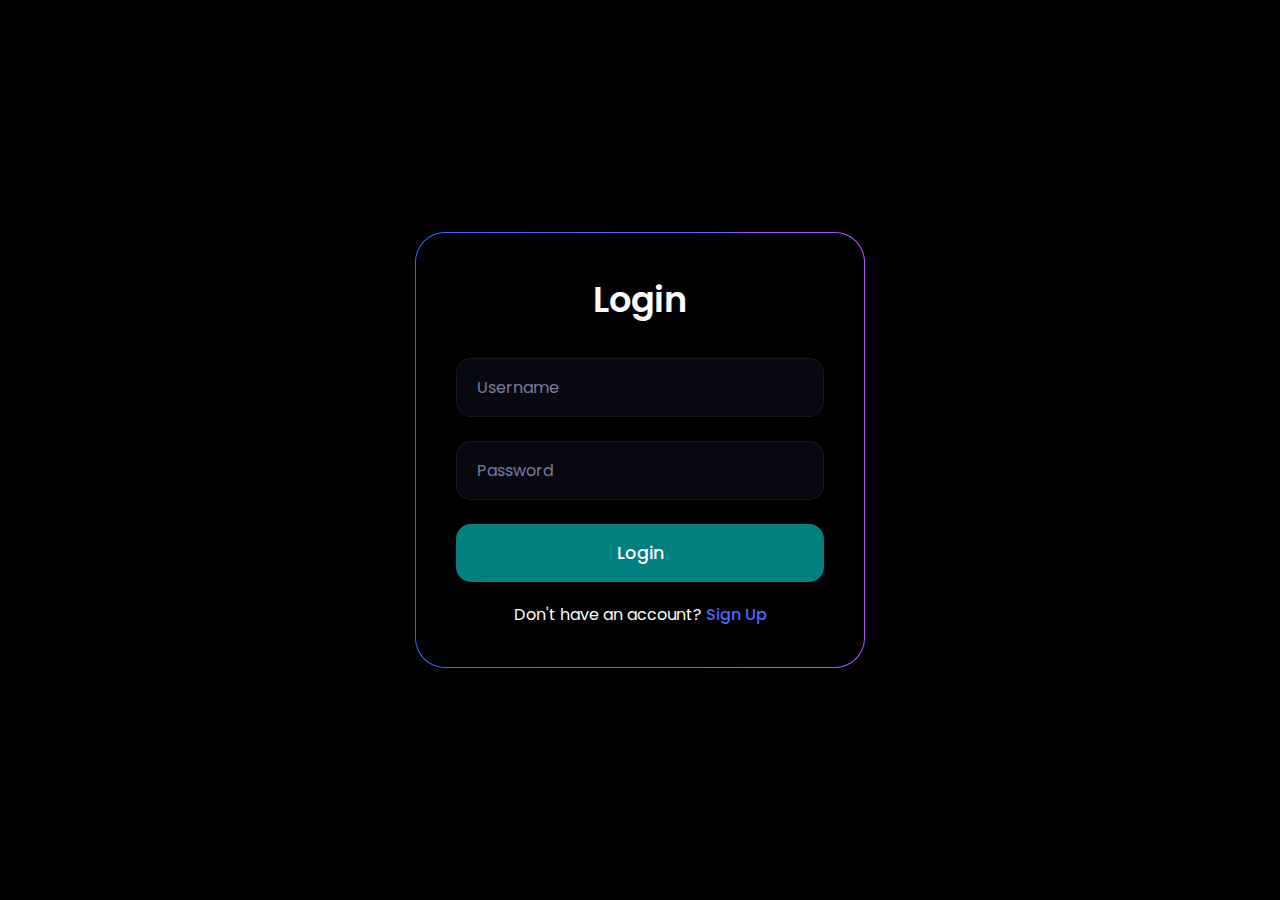
<file: templates/login.html>
<!DOCTYPE html>
<html lang="en">
<head>
    <meta charset="UTF-8">
    <meta name="viewport" content="width=device-width, initial-scale=1.0">
    <title>Login - URL Checker</title>
    <link href="https://fonts.googleapis.com/css2?family=Poppins:wght@400;500;600&display=swap" rel="stylesheet">
    <link rel="stylesheet" href="/static/loginstyle.css">
</head>
<body>
    <div class="container">
        <div class="form-box">
            <h1>Login</h1>
            <div class="message-box" id="message-box"></div>
            <form id="loginForm">
                <div class="input-box">
                    <input type="text" id="username" placeholder="Username" required>
                </div>
                <div class="input-box">
                    <input type="password" id="password" placeholder="Password" required>
                </div>
                <button type="submit" class="submit-btn">Login</button>
            </form>
            <div class="form-link">
                <p>Don't have an account? <a href="#" id="signup-link">Sign Up</a></p>
            </div>
        </div>
    </div>

    <script>
        // Check for session expired notification
        document.addEventListener('DOMContentLoaded', function() {
            const urlParams = new URLSearchParams(window.location.search);
            const sessionExpired = urlParams.get('session_expired');
            const messageBox = document.getElementById('message-box');
            
            if (sessionExpired === 'true') {
                messageBox.textContent = 'You have been logged out because your account was logged in on another device.';
                messageBox.className = 'message-box error';
            }
        });
        
        document.getElementById('signup-link').addEventListener('click', function(e) {
            e.preventDefault();
            window.location.href = '/signup';
        });

        document.getElementById('loginForm').addEventListener('submit', async function(e) {
            e.preventDefault();
            
            const username = document.getElementById('username').value;
            const password = document.getElementById('password').value;
            const messageBox = document.getElementById('message-box');
            
            try {
                const response = await fetch('/login', {
                    method: 'POST',
                    headers: {
                        'Content-Type': 'application/json',
                    },
                    body: JSON.stringify({ username, password })
                });
                
                const data = await response.json();
                
                if (response.ok) {
                    messageBox.textContent = 'Login successful! Redirecting...';
                    messageBox.className = 'message-box success';
                    
                    // Check if a token has expired
                    if (data.token_expired) {
                        // Set a URL parameter to show the token expired notification
                        setTimeout(() => {
                            window.location.href = '/?token_expired=true&time=' + 
                                (data.expiry_date ? encodeURIComponent(data.expiry_date) : '');
                        }, 1500);
                    } else {
                        setTimeout(() => {
                            window.location.href = '/';
                        }, 1500);
                    }
                } else {
                    messageBox.textContent = data.message || 'Login failed. Please check your credentials.';
                    messageBox.className = 'message-box error';
                }
            } catch (error) {
                messageBox.textContent = 'An error occurred. Please try again.';
                messageBox.className = 'message-box error';
            }
        });
    </script>
</body>
</html>
</file>
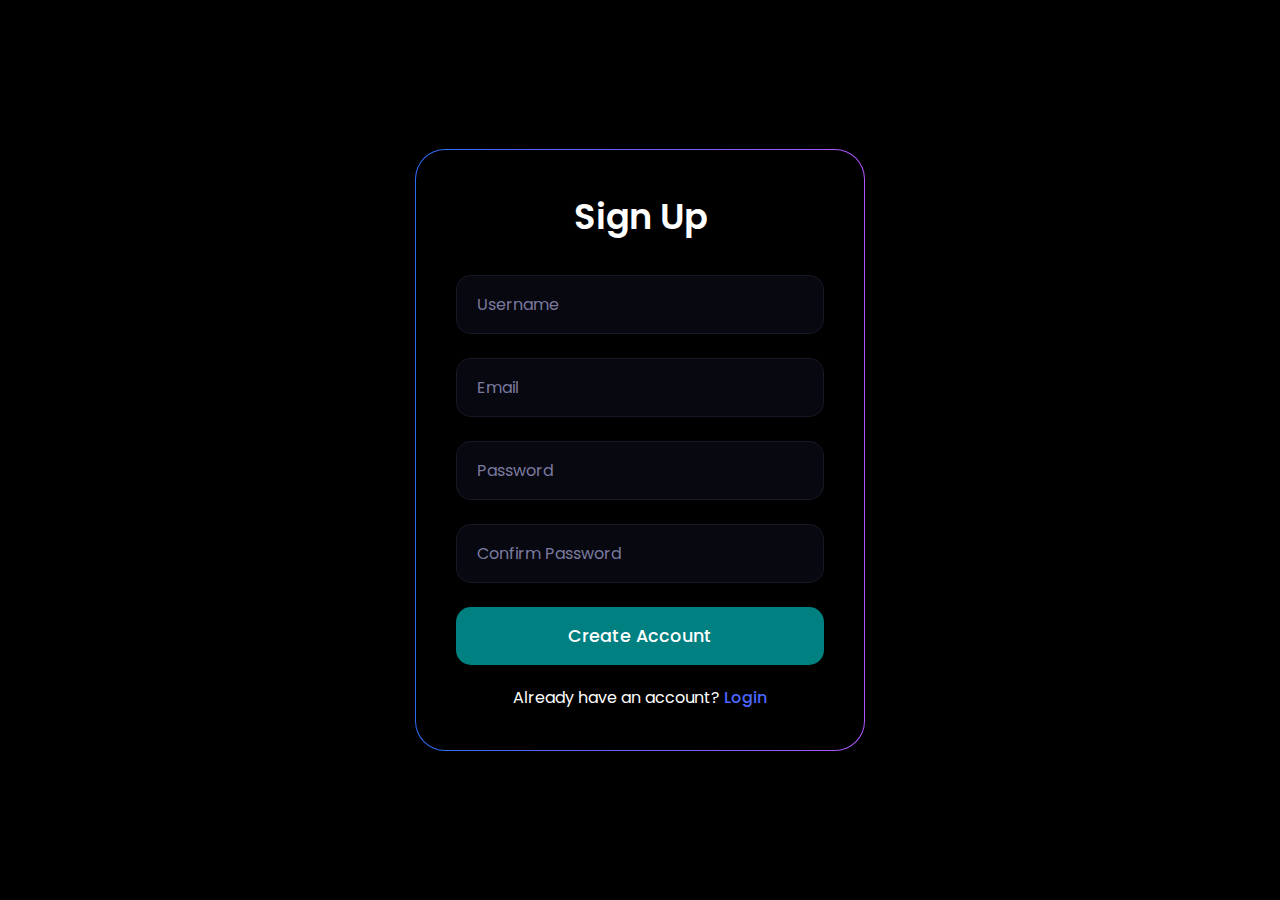
<file: templates/signup.html>
<!DOCTYPE html>
<html lang="en">
<head>
    <meta charset="UTF-8">
    <meta name="viewport" content="width=device-width, initial-scale=1.0">
    <title>Sign Up - URL Checker</title>
    <link href="https://fonts.googleapis.com/css2?family=Poppins:wght@400;500;600&display=swap" rel="stylesheet">
    <link rel="stylesheet" href="/static/loginstyle.css">
</head>
<body>
    <div class="container">
        <div class="form-box">
            <h1>Sign Up</h1>
            <div class="message-box" id="message-box"></div>
            <form id="signupForm">
                <div class="input-box">
                    <input type="text" id="username" placeholder="Username" required>
                </div>
                <div class="input-box">
                    <input type="email" id="email" placeholder="Email" required>
                </div>
                <div class="input-box">
                    <input type="password" id="password" placeholder="Password" required>
                </div>
                <div class="input-box">
                    <input type="password" id="confirm-password" placeholder="Confirm Password" required>
                </div>
                <button type="submit" class="submit-btn">Create Account</button>
            </form>
            <div class="form-link">
                <p>Already have an account? <a href="#" id="login-link">Login</a></p>
            </div>
        </div>
    </div>

    <script>
        document.getElementById('login-link').addEventListener('click', function(e) {
            e.preventDefault();
            window.location.href = '/login';
        });

        document.getElementById('signupForm').addEventListener('submit', async function(e) {
            e.preventDefault();
            
            const username = document.getElementById('username').value;
            const email = document.getElementById('email').value;
            const password = document.getElementById('password').value;
            const confirmPassword = document.getElementById('confirm-password').value;
            const messageBox = document.getElementById('message-box');
            
            if (password !== confirmPassword) {
                messageBox.textContent = 'Passwords do not match';
                messageBox.className = 'message-box error';
                return;
            }
            
            try {
                const response = await fetch('/signup', {
                    method: 'POST',
                    headers: {
                        'Content-Type': 'application/json',
                    },
                    body: JSON.stringify({ username, email, password })
                });
                
                const data = await response.json();
                
                if (response.ok) {
                    messageBox.textContent = 'Account created successfully! Redirecting to login...';
                    messageBox.className = 'message-box success';
                    setTimeout(() => {
                        window.location.href = '/login';
                    }, 2000);
                } else {
                    messageBox.textContent = data.message || 'Sign up failed. Please try again.';
                    messageBox.className = 'message-box error';
                }
            } catch (error) {
                messageBox.textContent = 'An error occurred. Please try again.';
                messageBox.className = 'message-box error';
            }
        });
    </script>
</body>
</html>
</file>
<file: static/loginstyle.css>
* {
    margin: 0;
    padding: 0;
    box-sizing: border-box;
    font-family: 'Poppins', sans-serif;
}

body {
    min-height: 100vh;
    background-color: #000000;
    display: flex;
    justify-content: center;
    align-items: center;
    padding: 20px;
    color: white;
}

.container {
    width: 100%;
    max-width: 450px;
}

.form-box {
    background-color: #000000;
    padding: 2.5rem;
    border-radius: 30px;
    width: 100%;
    position: relative;
    border: 1px solid transparent;
    background-clip: padding-box;
}

.form-box::before {
    content: '';
    position: absolute;
    top: 0;
    right: 0;
    bottom: 0;
    left: 0;
    z-index: -1;
    margin: -1px;
    border-radius: inherit;
    background: linear-gradient(90deg, #2e6af6, #b054ff);
}

h1 {
    color: white;
    text-align: center;
    margin-bottom: 2rem;
    font-size: 2.2rem;
    font-weight: 600;
}

.input-box {
    margin-bottom: 1.5rem;
}

.input-box input {
    width: 100%;
    padding: 16px 20px;
    background-color: #080810;
    color: white;
    border: 1px solid rgba(40, 40, 60, 0.5);
    border-radius: 15px;
    font-size: 1rem;
    transition: all 0.3s ease;
}

.input-box input:focus {
    outline: none;
    border-color: rgba(80, 80, 150, 0.8);
}

.input-box input::placeholder {
    color: rgba(200, 200, 255, 0.6);
}

.submit-btn {
    width: 100%;
    padding: 16px;
    background: #008080;
    color: white;
    border: none;
    border-radius: 15px;
    font-size: 1.1rem;
    font-weight: 500;
    cursor: pointer;
    transition: all 0.3s ease;
    margin-bottom: 1.2rem;
}

.submit-btn:hover {
    opacity: 0.9;
}

.submit-btn:active {
    transform: translateY(1px);
}

.form-link {
    text-align: center;
}

.form-link a {
    color: #4d68ff;
    text-decoration: none;
    font-weight: 500;
    transition: color 0.3s ease;
}

.form-link a:hover {
    text-decoration: underline;
    color: #7747ff;
}

.message-box {
    padding: 12px;
    margin-bottom: 20px;
    border-radius: 10px;
    text-align: center;
    display: none;
}

.message-box.error {
    background-color: rgba(220, 53, 69, 0.2);
    color: #ff6b6b;
    border: 1px solid rgba(220, 53, 69, 0.3);
    display: block;
}

.message-box.success {
    background-color: rgba(40, 167, 69, 0.2);
    color: #75ff75;
    border: 1px solid rgba(40, 167, 69, 0.3);
    display: block;
}
</file>
